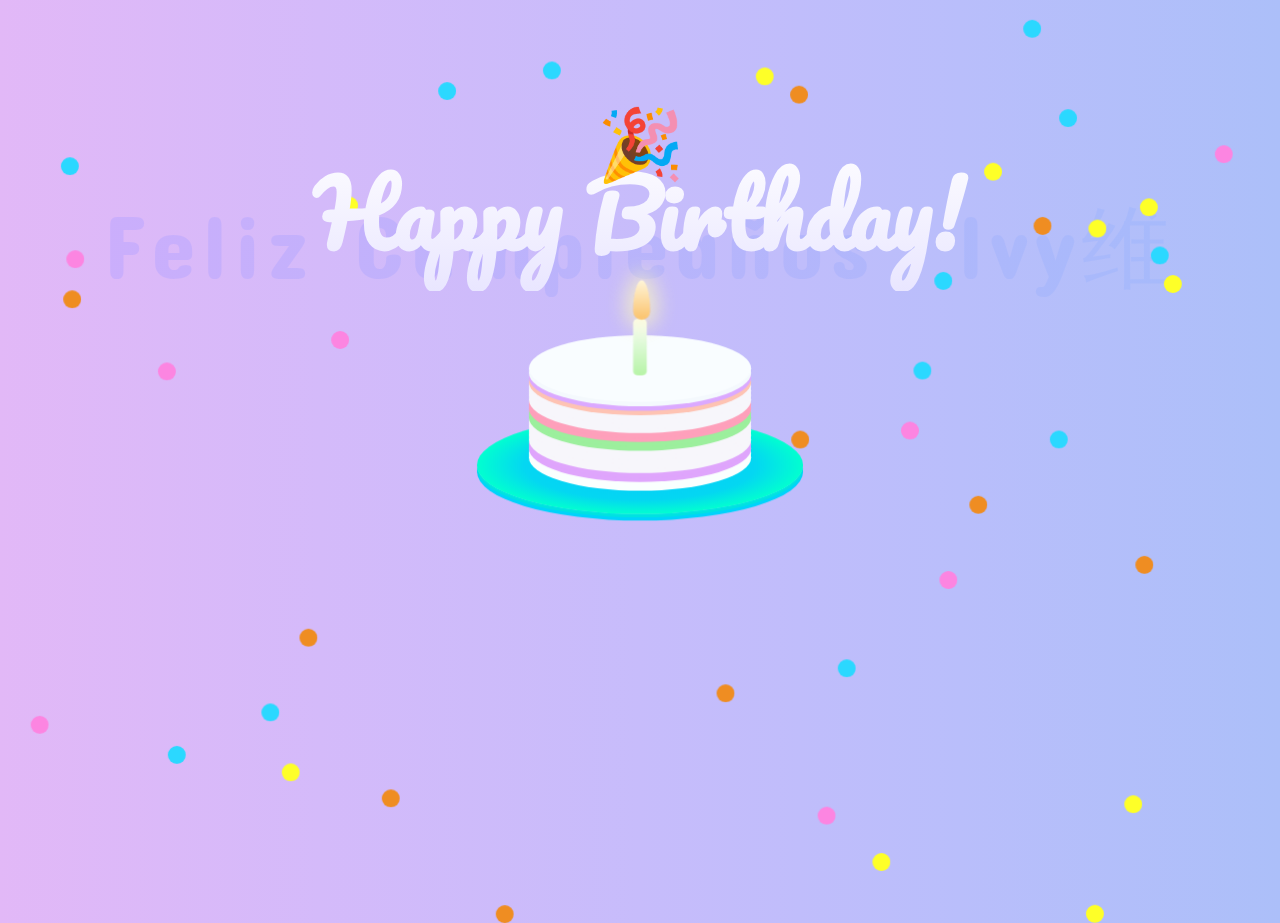
<file: index.html>
<!DOCTYPE html>
<html lang="en" >
    <head>
        <meta charset="UTF-8">
        <title>Happy Birthday!</title>
        <link rel="stylesheet" href="css/style.css">
    </head>
    <body>
        <bokeh></bokeh>
        <bokeh></bokeh>
        <bokeh></bokeh>
        <bokeh></bokeh>
        <bokeh></bokeh>
        <bokeh></bokeh>
        <bokeh></bokeh>
        <bokeh></bokeh>
        <bokeh></bokeh>
        <bokeh></bokeh>
        <bokeh></bokeh>
        <bokeh></bokeh>
        <bokeh></bokeh>
        <bokeh></bokeh>
        <bokeh></bokeh>
        <bokeh></bokeh>
        <bokeh></bokeh>
        <bokeh></bokeh>
        <bokeh></bokeh>
        <bokeh></bokeh>
        <bokeh></bokeh>
        <bokeh></bokeh>
        <bokeh></bokeh>
        <bokeh></bokeh>
        <bokeh></bokeh>
        <bokeh></bokeh>
        <bokeh></bokeh>
        <bokeh></bokeh>
        <bokeh></bokeh>
        <bokeh></bokeh>
        <bokeh></bokeh>
        <bokeh></bokeh>
        <bokeh></bokeh>
        <bokeh></bokeh>
        <bokeh></bokeh>
        <bokeh></bokeh>
        <bokeh></bokeh>
        <bokeh></bokeh>
        <bokeh></bokeh>
        <bokeh></bokeh>
        <bokeh></bokeh>
        <bokeh></bokeh>
        <bokeh></bokeh>
        <bokeh></bokeh>
        <bokeh></bokeh>
        <div class="mobile">最大化查看</div>
        <div class="pyro">
            <div class="before"></div>
            <div class="after"></div>
        </div>
        <h1>Feliz Cumpleaños &nbsp;lvy维</h1>
        <h2>Happy Birthday! </h2>
        <span>🎉</span>
        <div class="candle">
            <div id="flame" class="lit"></div>
        </div>

        <div class="cake"></div>
        <div class="plate"></div>
    </body>

</html>
</file>
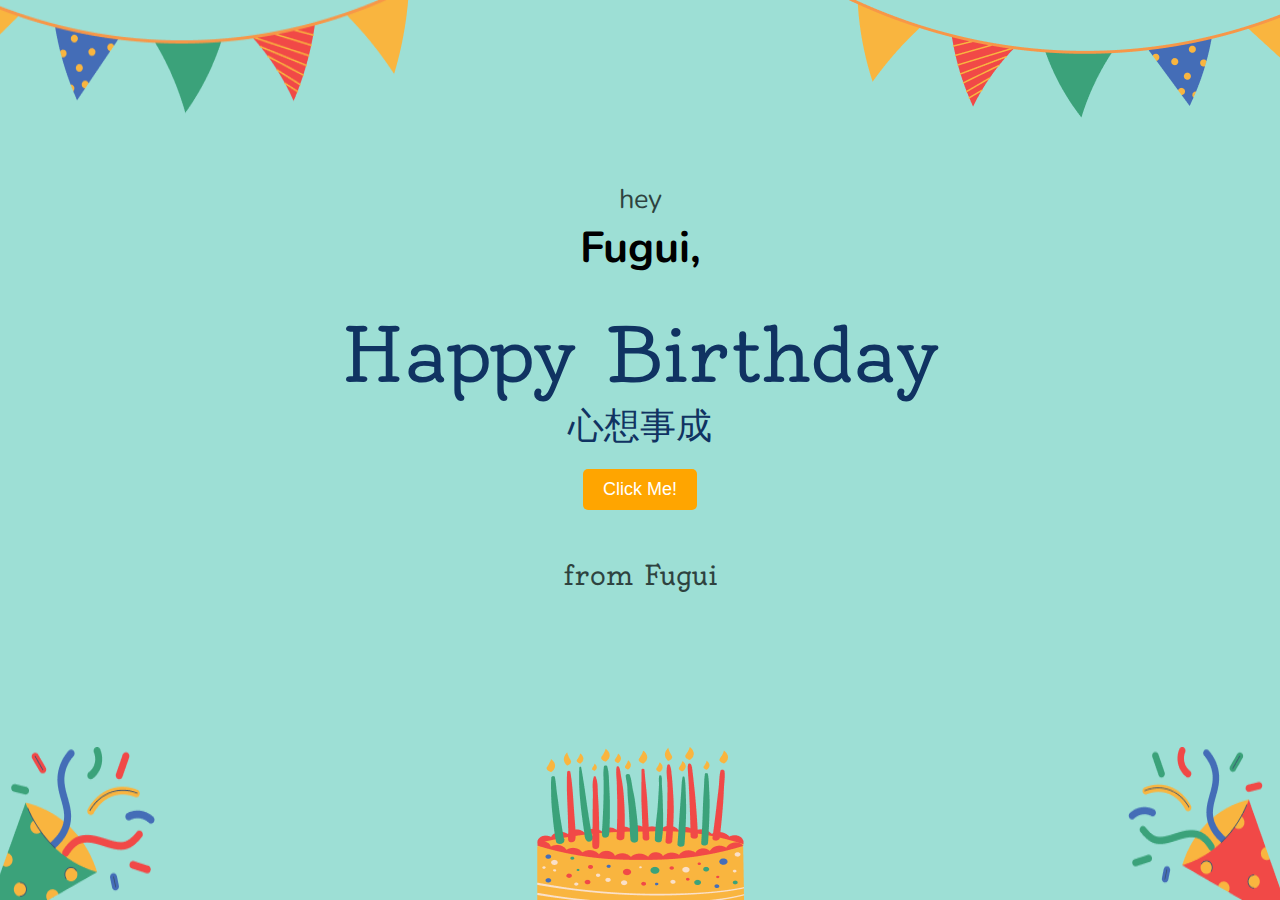
<file: home.html>
<!DOCTYPE html>
<html>

<head>
    <link rel="icon" href="assets/logo/Add Song_1.png" type="image/x-icon">
    <!--<link href="https://cdn.jsdelivr.net/npm/bootstrap@5.3.1/dist/css/bootstrap.min.css" rel="stylesheet"
      integrity="sha384-4bw+/aepP/YC94hEpVNVgiZdgIC5+VKNBQNGCHeKRQN+PtmoHDEXuppvnDJzQIu9" crossorigin="anonymous">-->
    <link rel="stylesheet" href="./assets/css/animate.css">
    <link rel="stylesheet" href="./assets/css/style.css">
    <title>Happy 26's</title>
    <style>

    </style>
</head>

<body>
<!-- Bagian Atas -->
<div class="tirai">
    <img class="inKiri" src="assets/gambar/tiraiKiri.png" alt="">
    <img class="inKanan" src="assets/gambar/tiraiKanan.png" alt="">
</div>
<!-- Bagian Tengah -->
<div class="container">
    <div class="text">
        <div class="greet">
            <p class="hey">hey</p>
            <p class="name">Fugui,</p>
        </div>
        <div class="wish">
            <p class="birthday">Happy Birthday</p>
            <p class="desc">心想事成</p>
            <p class="desc" style="display: none;">May all your wishes come true</p>
            <!-- Bagian Modal -->
            <p>
                <br/>
                <button type="button" class="rounded-button" id="openModal" data-bs-toggle="modal" data-bs-target="#myModal">Click Me! </button>
            </p>
        </div>
        <div class="bf">
            <p class="from">from Fugui</p>
        </div>
    </div>
</div>
<!-- Bagian Bawah -->
<div class="bottom">
    <img class="inKiri hold" src="assets/gambar/terompetKiri.png" alt="">
    <img id="inBawah" src="assets/gambar/kue.png" alt="">
    <img class="inKanan hold" src="assets/gambar/terompetKanan.png" alt="">
</div>

<!-- Modal -->
<!--<div class="modal fade" tabindex="-1" aria-labelledby="fade" aria-hidden="true" id="myModal">
  <div class="modal-dialog modal-dialog-centered modal-dialog-scrollable">
    <div class="modal-content">-->
<!-- 全屏灰色背景 -->
<div class="modal-bg" id="modalBg"></div>
<!-- 弹出框内容 -->
<div class="modal-content" id="myModals">
    <div class="modal-header">
        <h3 class="modal-title">Dear Fugui</h3>
        <br/>
        <hr/>
        <br/>
        <p>&nbsp;&nbsp;🎉生日快乐呀！🎉 坚强、开朗、热爱、心想事成，你常说“你已经做的很好了”，这句话我先存在这里，在需要勇气的时候请替我悄悄说给你自己听 ~ 你在我的生活中就像是每天的快乐和动力，你照亮了我的世界。
            </p>
        <p style="display: none;">Happy birthday to my love! 🎉 You are like a daily joy and
            motivation in my life. Your kindness, beauty and the way you always support me lights up
            my world in a way I can’t even put into words.
            I hope this year brings you great success, health, and happiness because you are amazing
            the way you always are. Speaking of today, I also want to say that I know I am not
            always the best and I am sorry that I have made you sad so many times. I wish I could
            always keep that smile on your face, and I regret those moments when I fell short.</p>
    </div>
    <br/>
    <hr/>
    <br/>
    <div style="text-align: right;">
        <button id="closeModal" class="rounded-button">Thanks Fugui</button>
        <button id="closeModal2" class="rounded-button-white">Close</button>
    </div>
</div>
<script>
        // 获取按钮和模态框元素
        var openModalBtn = document.getElementById("openModal");
        var closeModalBtn = document.getElementById("closeModal");
        var closeModalBtn2 = document.getElementById("closeModal2");
        var modalBg = document.getElementById("modalBg");
        var modal = document.getElementById("myModals");

        // 当点击按钮时显示模态框和背景
        openModalBtn.addEventListener("click", function () {
            modal.style.display = "block";
            modalBg.style.display = "block";
        });

        // 当点击关闭按钮或背景时关闭模态框
        closeModalBtn.addEventListener("click", function () {
            modal.style.display = "none";
            modalBg.style.display = "none";
        });
        closeModalBtn2.addEventListener("click", function () {
            modal.style.display = "none";
            modalBg.style.display = "none";
        });

        modalBg.addEventListener("click", function () {
            modal.style.display = "none";
            modalBg.style.display = "none";
        });


</script>

<!-- 弹出框内容 -->
<div class="modal-content" id="myModal">
    <div class="modal-header">
        <h5 class="modal-title">Dear</h5>
        <button type="button" class="btn-close" data-bs-dismiss="modal" aria-label="Close"></button>
    </div>
    <div class="modal-body">

    </div>
    <div class="modal-footer">
        <button type="button" class="btn btn-warning" data-bs-dismiss="modal">Thanks Fugui</button>
        <button type="button" class="btn btn-default" data-bs-dismiss="modal">Close</button>
    </div>
</div>
<script src="assets/js/play.js"></script>
</body>

</html>
</file>
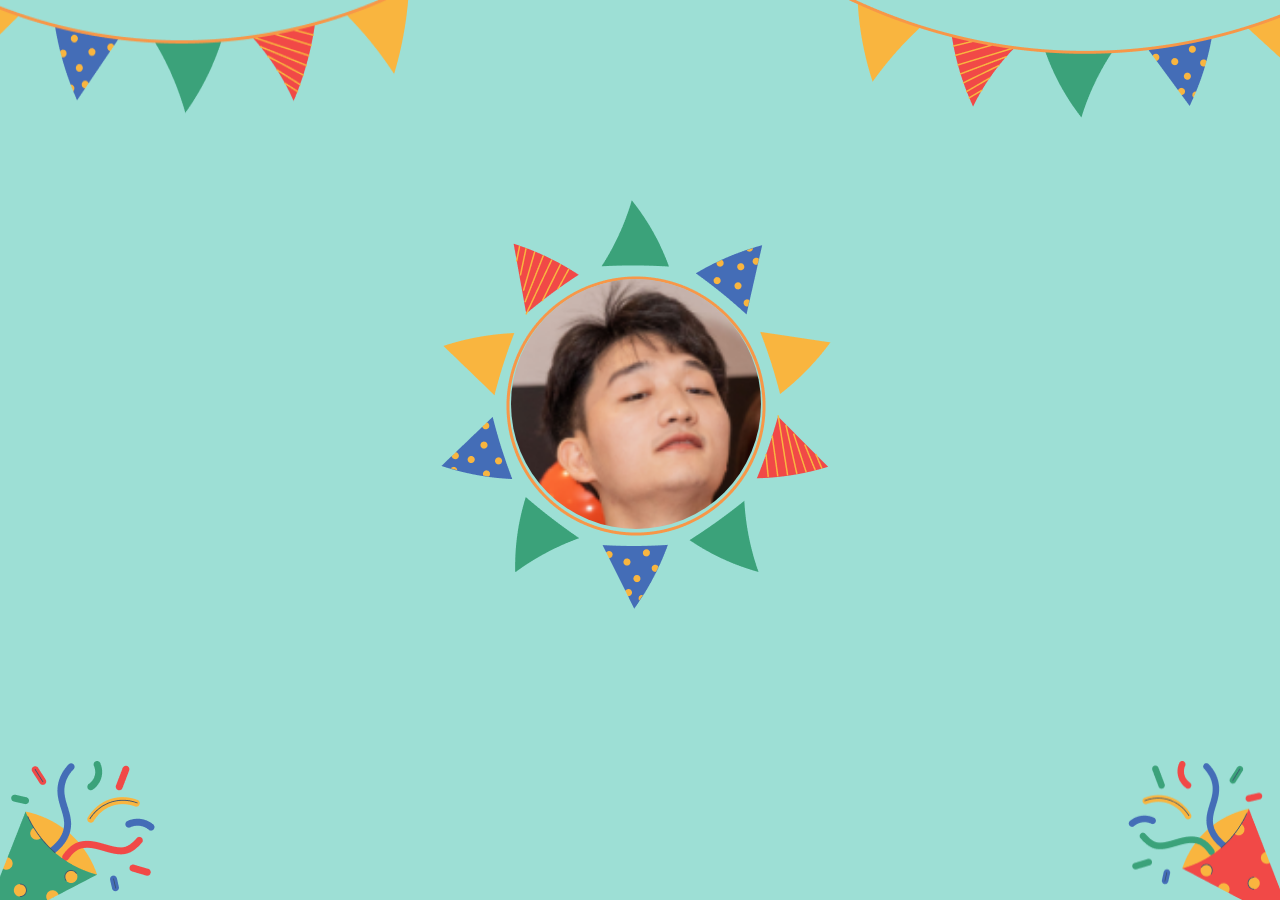
<file: index-self.html>
<!DOCTYPE html>
<html lang="en">

<head>
    <meta charset="UTF-8">
    <meta name="viewport" content="width=device-width, initial-scale=1.0">
    <link rel="stylesheet" href="./assets/css/style.css">
    <link rel="stylesheet" href="./assets/css/animate.css">
    <link rel="icon" href="" type="image/x-icon">
    <title>Happy 26's</title>
</head>

<body>

    <div class="tirai">
        <img class="inKiri" src="assets/gambar/tiraiKiri.png" alt="">
        <img class="inKanan" src="assets/gambar/tiraiKanan.png" alt="">
    </div>
    <div class="container-first">
        <div class="content">
            <img id="frame" src="assets/gambar/frame2.png" alt="">
            <img id="artis" src="assets/img/img1.png" alt="">
        </div>
    </div>
    <div class="bottom">
        <img class="inKiri hold" src="assets/gambar/terompetKiri.png" alt="">
        <img class="inKanan hold" src="assets/gambar/terompetKanan.png" alt="">
    </div>
    <script src="assets/js/script.js"></script>
</body>

</html>
</file>
<file: css/style.css>
@import url("https://fonts.googleapis.com/css?family=Concert+One|Pacifico");
.mobile {
  position: fixed;
  text-align: center;
  width: 100%;
  top: 50px;
  font-size: 90px;
  display: block;
}

h1, h2, span {
  display: none;
}

@media screen and (min-width: 670px) {
  .mobile {
    display: none;
  }

  h1, h2, span {
    display: block;
  }

  body {
    background: linear-gradient(to right, #e2b8f7, #d4bafa, #c7bcfb, #b9befb, #acbff9);
    cursor: crosshair;
    perspective: 1000px;
    transform-style: preserve-3d;
    font-family: "Pacifico",cursive;
  }

  h1 {
    position: fixed;
    text-align: center;
    width: 100%;
    top: 120px;
    font-size: 90px;
    background: -webkit-linear-gradient(0deg, #ceadfc 0%, #a3bbfb 100%);
    -webkit-background-clip: text;
    -webkit-text-fill-color: transparent;
    font-family: 'Concert One', cursive;
    font-weight: 400;
    z-index: -1;
    letter-spacing: 6px;
  }

  span {
    position: fixed;
    text-align: center;
    width: 100%;
    top: 70px;
    font-size: 70px;
  }

  h2 {
    position: fixed;
    text-align: center;
    width: 100%;
    top: 50px;
    font-size: 90px;
    background: -webkit-linear-gradient(90deg, #e9e6ff 0%, white 100%);
    -webkit-background-clip: text;
    -webkit-text-fill-color: transparent;
  }

  bokeh {
    position: fixed;
    width: 2vmin;
    height: 2vmin;
    border-radius: 50%;
    animation-name: explosion;
    animation-iteration-count: infinite;
    animation-direction: reverse;
    animation-timing-function: cubic-bezier(0.84, 0.02, 1, 1);
  }
  bokeh:nth-child(1) {
    background-color: #2bd8ff;
    transform: translate(70.7404476506vw, 39.2982912115vh);
    animation-duration: 2.451477853s;
    animation-delay: -3.9090695973s;
  }
  bokeh:nth-child(2) {
    background-color: #feff28;
    transform: translate(21.390916309vw, 83.9320950239vh);
    animation-duration: 2.6082661613s;
    animation-delay: -2.4177632704s;
  }
  bokeh:nth-child(3) {
    background-color: #feff28;
    transform: translate(99.4707896083vw, 50.8779038063vh);
    animation-duration: 2.3934609219s;
    animation-delay: -4.9374235187s;
  }
  bokeh:nth-child(4) {
    background-color: #ef8d22;
    transform: translate(88.0762428158vw, 60.8758646268vh);
    animation-duration: 4.3745762554s;
    animation-delay: -4.2335574629s;
  }
  bokeh:nth-child(5) {
    background-color: #feff28;
    transform: translate(87.209776097vw, 87.4722435411vh);
    animation-duration: 2.6247180243s;
    animation-delay: -0.3571633852s;
  }
  bokeh:nth-child(6) {
    background-color: #feff28;
    transform: translate(67.5348277973vw, 93.8934516001vh);
    animation-duration: 3.0630744908s;
    animation-delay: -4.4890304964s;
  }
  bokeh:nth-child(7) {
    background-color: #feff28;
    transform: translate(51.2278043561vw, 39.0030857051vh);
    animation-duration: 3.1065374294s;
    animation-delay: -4.5619134997s;
  }
  bokeh:nth-child(8) {
    background-color: #fc85e1;
    transform: translate(63.2547804674vw, 88.7449965817vh);
    animation-duration: 2.8384921355s;
    animation-delay: -0.0965491775s;
  }
  bokeh:nth-child(9) {
    background-color: #fc85e1;
    transform: translate(1.7747115187vw, 78.6520215079vh);
    animation-duration: 4.3100039072s;
    animation-delay: -0.553894004s;
  }
  bokeh:nth-child(10) {
    background-color: #ef8d22;
    transform: translate(61.1915375825vw, 46.9592056036vh);
    animation-duration: 2.6244512022s;
    animation-delay: -4.5897035553s;
  }
  bokeh:nth-child(11) {
    background-color: #ef8d22;
    transform: translate(4.3118502657vw, 31.3689335931vh);
    animation-duration: 2.9020870937s;
    animation-delay: -0.0475365525s;
  }
  bokeh:nth-child(12) {
    background-color: #fc85e1;
    transform: translate(11.7124176675vw, 39.3853134156vh);
    animation-duration: 2.7165067308s;
    animation-delay: -0.3402677425s;
  }
  bokeh:nth-child(13) {
    background-color: #fc85e1;
    transform: translate(94.2835231134vw, 15.247368654vh);
    animation-duration: 3.1761028617s;
    animation-delay: -4.3999397039s;
  }
  bokeh:nth-child(14) {
    background-color: #ef8d22;
    transform: translate(22.7721270307vw, 68.9730094645vh);
    animation-duration: 3.6217481701s;
    animation-delay: -4.3121585024s;
  }
  bokeh:nth-child(15) {
    background-color: #2bd8ff;
    transform: translate(82.1182207545vw, 11.2392421851vh);
    animation-duration: 3.4960993434s;
    animation-delay: -3.7739573258s;
  }
  bokeh:nth-child(16) {
    background-color: #2bd8ff;
    transform: translate(19.7968006723vw, 77.2717558727vh);
    animation-duration: 3.1354637591s;
    animation-delay: -2.8370634184s;
  }
  bokeh:nth-child(17) {
    background-color: #feff28;
    transform: translate(84.4109063964vw, 23.5168492096vh);
    animation-duration: 4.3723964886s;
    animation-delay: -1.7390935649s;
  }
  bokeh:nth-child(18) {
    background-color: #fc85e1;
    transform: translate(72.7671083205vw, 62.5592027903vh);
    animation-duration: 4.4313534479s;
    animation-delay: -3.0082038529s;
  }
  bokeh:nth-child(19) {
    background-color: #2bd8ff;
    transform: translate(79.3141365436vw, 1.3143345978vh);
    animation-duration: 2.392781523s;
    animation-delay: -0.261672225s;
  }
  bokeh:nth-child(20) {
    background-color: #ef8d22;
    transform: translate(29.2041570725vw, 86.8219678576vh);
    animation-duration: 3.7180833613s;
    animation-delay: -1.7317238209s;
  }
  bokeh:nth-child(21) {
    background-color: #2bd8ff;
    transform: translate(72.3682688076vw, 29.3261143931vh);
    animation-duration: 3.5629502006s;
    animation-delay: -4.5261179684s;
  }
  bokeh:nth-child(22) {
    background-color: #2bd8ff;
    transform: translate(41.7909696011vw, 5.9456249418vh);
    animation-duration: 2.7586444687s;
    animation-delay: -1.2172526656s;
  }
  bokeh:nth-child(23) {
    background-color: #feff28;
    transform: translate(76.2571451639vw, 17.195474965vh);
    animation-duration: 4.4228449437s;
    animation-delay: -0.4973092974s;
  }
  bokeh:nth-child(24) {
    background-color: #2bd8ff;
    transform: translate(64.8267410528vw, 72.3685961754vh);
    animation-duration: 4.0308729373s;
    animation-delay: -3.4748753047s;
  }
  bokeh:nth-child(25) {
    background-color: #feff28;
    transform: translate(51.9640189709vw, 48.6043629666vh);
    animation-duration: 3.1974276784s;
    animation-delay: -1.6166953152s;
  }
  bokeh:nth-child(26) {
    background-color: #ef8d22;
    transform: translate(41.1498699458vw, 47.5398372353vh);
    animation-duration: 4.8552340393s;
    animation-delay: -0.9697552189s;
  }
  bokeh:nth-child(27) {
    background-color: #2bd8ff;
    transform: translate(81.3954514701vw, 46.9511786798vh);
    animation-duration: 2.767644001s;
    animation-delay: -2.7950220038s;
  }
  bokeh:nth-child(28) {
    background-color: #ef8d22;
    transform: translate(75.1070545511vw, 54.2036989448vh);
    animation-duration: 4.7036199387s;
    animation-delay: -1.0505926433s;
  }
  bokeh:nth-child(29) {
    background-color: #fc85e1;
    transform: translate(25.2485702636vw, 35.8851684261vh);
    animation-duration: 3.7316305594s;
    animation-delay: -1.828910888s;
  }
  bokeh:nth-child(30) {
    background-color: #2bd8ff;
    transform: translate(33.607420868vw, 8.2345981698vh);
    animation-duration: 2.7029717368s;
    animation-delay: -2.5500282063s;
  }
  bokeh:nth-child(31) {
    background-color: #fc85e1;
    transform: translate(4.5567738711vw, 26.915212362vh);
    animation-duration: 3.4355180075s;
    animation-delay: -0.5790819766s;
  }
  bokeh:nth-child(32) {
    background-color: #feff28;
    transform: translate(25.9501588313vw, 20.9473646869vh);
    animation-duration: 4.3830077577s;
    animation-delay: -4.6564701835s;
  }
  bokeh:nth-child(33) {
    background-color: #feff28;
    transform: translate(90.303759829vw, 29.6733774558vh);
    animation-duration: 2.6689654722s;
    animation-delay: -0.9045308203s;
  }
  bokeh:nth-child(34) {
    background-color: #2bd8ff;
    transform: translate(89.2836951603vw, 26.5025411567vh);
    animation-duration: 2.6426834256s;
    animation-delay: -4.8319924428s;
  }
  bokeh:nth-child(35) {
    background-color: #ef8d22;
    transform: translate(49.6593402454vw, 41.2989731288vh);
    animation-duration: 2.53627768s;
    animation-delay: -1.6992049899s;
  }
  bokeh:nth-child(36) {
    background-color: #ef8d22;
    transform: translate(55.3578105489vw, 75.1503457961vh);
    animation-duration: 2.9803742064s;
    animation-delay: -3.860230436s;
  }
  bokeh:nth-child(37) {
    background-color: #feff28;
    transform: translate(84.2137545181vw, 99.6489820089vh);
    animation-duration: 2.8525129053s;
    animation-delay: -1.909336042s;
  }
  bokeh:nth-child(38) {
    background-color: #feff28;
    transform: translate(58.4226829219vw, 6.6082231423vh);
    animation-duration: 4.1724251653s;
    animation-delay: -2.5373921442s;
  }
  bokeh:nth-child(39) {
    background-color: #2bd8ff;
    transform: translate(4.1325762908vw, 16.5826905712vh);
    animation-duration: 3.3196820224s;
    animation-delay: -0.1998524335s;
  }
  bokeh:nth-child(40) {
    background-color: #ef8d22;
    transform: translate(38.1082612566vw, 99.6828149038vh);
    animation-duration: 2.4716860672s;
    animation-delay: -3.804687821s;
  }
  bokeh:nth-child(41) {
    background-color: #ef8d22;
    transform: translate(80.1246196199vw, 23.2154454066vh);
    animation-duration: 3.9966714491s;
    animation-delay: -3.2041854036s;
  }
  bokeh:nth-child(42) {
    background-color: #2bd8ff;
    transform: translate(12.4867607956vw, 81.990153671vh);
    animation-duration: 4.3771268993s;
    animation-delay: -2.9204017862s;
  }
  bokeh:nth-child(43) {
    background-color: #feff28;
    transform: translate(88.4304689846vw, 21.1509289349vh);
    animation-duration: 2.4345176476s;
    animation-delay: -1.7879472609s;
  }
  bokeh:nth-child(44) {
    background-color: #fc85e1;
    transform: translate(69.7647889352vw, 45.9607535566vh);
    animation-duration: 4.3935398987s;
    animation-delay: -3.4611102331s;
  }
  bokeh:nth-child(45) {
    background-color: #ef8d22;
    transform: translate(61.1024281766vw, 8.6360893002vh);
    animation-duration: 3.7418427756s;
    animation-delay: -0.8676250685s;
  }
  bokeh:nth-child(46) {
    background-color: #2bd8ff;
    transform: translate(3.2214371062vw, 25.2935105902vh);
    animation-duration: 3.074683766s;
    animation-delay: -0.4965853318s;
  }
  bokeh:nth-child(47) {
    background-color: #feff28;
    transform: translate(74.1716691607vw, 3.1894365936vh);
    animation-duration: 4.4907628187s;
    animation-delay: -2.968930085s;
  }
  bokeh:nth-child(48) {
    background-color: #fc85e1;
    transform: translate(71.7485884871vw, 81.5140808668vh);
    animation-duration: 4.6478212704s;
    animation-delay: -2.4913789916s;
  }
  bokeh:nth-child(49) {
    background-color: #ef8d22;
    transform: translate(68.5706834892vw, 26.9999891094vh);
    animation-duration: 4.4816990552s;
    animation-delay: -4.3381289066s;
  }
  bokeh:nth-child(50) {
    background-color: #ef8d22;
    transform: translate(41.4062073866vw, 53.7404657598vh);
    animation-duration: 3.4662897168s;
    animation-delay: -3.0623966223s;
  }
  bokeh:nth-child(51) {
    background-color: #ef8d22;
    transform: translate(87.7275522899vw, 57.8586420239vh);
    animation-duration: 4.5492821401s;
    animation-delay: -3.9375445372s;
  }
  bokeh:nth-child(52) {
    background-color: #fc85e1;
    transform: translate(98.2142162683vw, 57.3579443658vh);
    animation-duration: 2.8023852526s;
    animation-delay: -2.8018360542s;
  }
  bokeh:nth-child(53) {
    background-color: #ef8d22;
    transform: translate(58.9158153095vw, 2.5851120782vh);
    animation-duration: 4.8828427898s;
    animation-delay: -4.0170178676s;
  }
  bokeh:nth-child(54) {
    background-color: #feff28;
    transform: translate(21.8232629797vw, 30.541333487vh);
    animation-duration: 4.1215064165s;
    animation-delay: -1.7175877986s;
  }
  bokeh:nth-child(55) {
    background-color: #fc85e1;
    transform: translate(13.5806715283vw, 97.9236982484vh);
    animation-duration: 3.5107176799s;
    animation-delay: -2.201395581s;
  }
  bokeh:nth-child(56) {
    background-color: #feff28;
    transform: translate(14.4730253941vw, 70.3026987242vh);
    animation-duration: 2.8655370997s;
    animation-delay: -4.5406682184s;
  }
  bokeh:nth-child(57) {
    background-color: #feff28;
    transform: translate(8.9309655313vw, 17.5932162599vh);
    animation-duration: 3.8738411593s;
    animation-delay: -0.7726217596s;
  }
  bokeh:nth-child(58) {
    background-color: #fc85e1;
    transform: translate(37.5050301898vw, 74.5977925362vh);
    animation-duration: 2.8543587537s;
    animation-delay: -0.6382727009s;
  }
  bokeh:nth-child(59) {
    background-color: #fc85e1;
    transform: translate(44.1369706808vw, 19.0224357251vh);
    animation-duration: 3.4677241213s;
    animation-delay: -0.3790625881s;
  }
  bokeh:nth-child(60) {
    background-color: #ef8d22;
    transform: translate(89.9172143086vw, 60.5896372203vh);
    animation-duration: 2.2591286422s;
    animation-delay: -3.3436293949s;
  }
  bokeh:nth-child(61) {
    background-color: #2bd8ff;
    transform: translate(86.129997629vw, 57.7175593668vh);
    animation-duration: 3.3394070906s;
    animation-delay: -1.2058207724s;
  }
  bokeh:nth-child(62) {
    background-color: #ef8d22;
    transform: translate(62.6094040216vw, 64.6028247058vh);
    animation-duration: 2.7708027023s;
    animation-delay: -1.3248560361s;
  }
  bokeh:nth-child(63) {
    background-color: #fc85e1;
    transform: translate(1.4935870167vw, 49.1580693638vh);
    animation-duration: 4.0753471222s;
    animation-delay: -1.1042384607s;
  }
  bokeh:nth-child(64) {
    background-color: #ef8d22;
    transform: translate(49.4229799547vw, 14.4558125829vh);
    animation-duration: 4.6042743538s;
    animation-delay: -1.5068368619s;
  }
  bokeh:nth-child(65) {
    background-color: #2bd8ff;
    transform: translate(24.1752717226vw, 44.959300202vh);
    animation-duration: 2.7140677085s;
    animation-delay: -4.1288509334s;
  }
  bokeh:nth-child(66) {
    background-color: #2bd8ff;
    transform: translate(47.8734263303vw, 94.391925096vh);
    animation-duration: 4.5332114735s;
    animation-delay: -2.9163200431s;
  }
  bokeh:nth-child(67) {
    background-color: #ef8d22;
    transform: translate(78.8655189976vw, 86.980092905vh);
    animation-duration: 2.3004360444s;
    animation-delay: -2.2638107753s;
  }
  bokeh:nth-child(68) {
    background-color: #feff28;
    transform: translate(9.900688433vw, 44.1486399622vh);
    animation-duration: 4.5713456324s;
    animation-delay: -1.6496695177s;
  }
  bokeh:nth-child(69) {
    background-color: #fc85e1;
    transform: translate(69.5673498579vw, 22.4102469728vh);
    animation-duration: 4.5195536497s;
    animation-delay: -2.4477867877s;
  }
  bokeh:nth-child(70) {
    background-color: #fc85e1;
    transform: translate(11.1928628475vw, 56.5732657592vh);
    animation-duration: 4.2452477565s;
    animation-delay: -4.784497837s;
  }
  bokeh:nth-child(71) {
    background-color: #feff28;
    transform: translate(55.2490898496vw, 28.0060803314vh);
    animation-duration: 2.4738318304s;
    animation-delay: -4.2575550351s;
  }
  bokeh:nth-child(72) {
    background-color: #ef8d22;
    transform: translate(47.5206781163vw, 98.1803905721vh);
    animation-duration: 4.4299041867s;
    animation-delay: -1.6544913646s;
  }
  bokeh:nth-child(73) {
    background-color: #fc85e1;
    transform: translate(3.3800457033vw, 87.8857972808vh);
    animation-duration: 2.1543860283s;
    animation-delay: -1.5361790929s;
  }
  bokeh:nth-child(74) {
    background-color: #feff28;
    transform: translate(50.2022983803vw, 53.6621206454vh);
    animation-duration: 3.5498075114s;
    animation-delay: -1.622928478s;
  }
  bokeh:nth-child(75) {
    background-color: #2bd8ff;
    transform: translate(61.4792038272vw, 49.9574099775vh);
    animation-duration: 4.3023511502s;
    animation-delay: -2.5662268689s;
  }
  bokeh:nth-child(76) {
    background-color: #2bd8ff;
    transform: translate(96.8566584025vw, 62.4294941633vh);
    animation-duration: 3.0488542535s;
    animation-delay: -3.2247802825s;
  }
  bokeh:nth-child(77) {
    background-color: #ef8d22;
    transform: translate(39.2082016768vw, 31.510327441vh);
    animation-duration: 3.3263311044s;
    animation-delay: -4.8680742107s;
  }
  bokeh:nth-child(78) {
    background-color: #ef8d22;
    transform: translate(96.5195887397vw, 10.3731475626vh);
    animation-duration: 4.2409467825s;
    animation-delay: -0.7158376764s;
  }
  bokeh:nth-child(79) {
    background-color: #fc85e1;
    transform: translate(60.3099737688vw, 98.3753373411vh);
    animation-duration: 2.5537973442s;
    animation-delay: -0.63998392s;
  }
  bokeh:nth-child(80) {
    background-color: #ef8d22;
    transform: translate(11.5967388759vw, 14.9299043275vh);
    animation-duration: 2.8098590221s;
    animation-delay: -2.4370859968s;
  }
  bokeh:nth-child(81) {
    background-color: #ef8d22;
    transform: translate(74.1223777298vw, 70.1971631522vh);
    animation-duration: 4.2838589963s;
    animation-delay: -3.7401444523s;
  }
  bokeh:nth-child(82) {
    background-color: #feff28;
    transform: translate(84.1015262739vw, 81.3441360981vh);
    animation-duration: 3.2939592107s;
    animation-delay: -1.9150983315s;
  }
  bokeh:nth-child(83) {
    background-color: #fc85e1;
    transform: translate(0.7106752653vw, 36.7850329091vh);
    animation-duration: 4.8849572533s;
    animation-delay: -1.6034485131s;
  }
  bokeh:nth-child(84) {
    background-color: #ef8d22;
    transform: translate(87.8717119902vw, 89.8137587323vh);
    animation-duration: 4.4917909367s;
    animation-delay: -0.6839290268s;
  }
  bokeh:nth-child(85) {
    background-color: #fc85e1;
    transform: translate(57.2928640388vw, 75.8426881671vh);
    animation-duration: 3.1987712966s;
    animation-delay: -0.7031902792s;
  }
  bokeh:nth-child(86) {
    background-color: #fc85e1;
    transform: translate(95.0682843643vw, 18.2581374607vh);
    animation-duration: 2.8925956423s;
    animation-delay: -1.0572694348s;
  }
  bokeh:nth-child(87) {
    background-color: #fc85e1;
    transform: translate(59.0707981851vw, 48.7661464606vh);
    animation-duration: 2.6026617399s;
    animation-delay: -4.8628976688s;
  }
  bokeh:nth-child(88) {
    background-color: #fc85e1;
    transform: translate(41.8052009135vw, 3.1629584265vh);
    animation-duration: 3.9945698031s;
    animation-delay: -3.2234605093s;
  }
  bokeh:nth-child(89) {
    background-color: #2bd8ff;
    transform: translate(47.1542426485vw, 6.2335870209vh);
    animation-duration: 3.2101759535s;
    animation-delay: -4.3446493263s;
  }
  bokeh:nth-child(90) {
    background-color: #feff28;
    transform: translate(55.1752701425vw, 47.3028980994vh);
    animation-duration: 3.7706786674s;
    animation-delay: -3.1945484167s;
  }
  bokeh:nth-child(91) {
    background-color: #2bd8ff;
    transform: translate(64.3680183118vw, 70.2328105992vh);
    animation-duration: 4.9905256372s;
    animation-delay: -3.3445529913s;
  }
  bokeh:nth-child(92) {
    background-color: #fc85e1;
    transform: translate(57.1140237902vw, 90.0487890223vh);
    animation-duration: 3.8901112768s;
    animation-delay: -1.6312829089s;
  }
  bokeh:nth-child(93) {
    background-color: #feff28;
    transform: translate(79.8479180254vw, 50.5459436949vh);
    animation-duration: 2.0763765466s;
    animation-delay: -2.2578885579s;
  }
  bokeh:nth-child(94) {
    background-color: #feff28;
    transform: translate(19.6698287233vw, 25.3724994599vh);
    animation-duration: 2.3036069206s;
    animation-delay: -4.4809995763s;
  }
  bokeh:nth-child(95) {
    background-color: #fc85e1;
    transform: translate(53.2976851652vw, 47.9411811828vh);
    animation-duration: 4.0118610481s;
    animation-delay: -4.5248562455s;
  }
  bokeh:nth-child(96) {
    background-color: #feff28;
    transform: translate(39.9679535656vw, 74.256254716vh);
    animation-duration: 3.4959949039s;
    animation-delay: -3.4307375377s;
  }
  bokeh:nth-child(97) {
    background-color: #feff28;
    transform: translate(22.0090368657vw, 87.5674469503vh);
    animation-duration: 2.1309873931s;
    animation-delay: -2.9910336889s;
  }
  bokeh:nth-child(98) {
    background-color: #ef8d22;
    transform: translate(19.475671768vw, 52.8257337375vh);
    animation-duration: 2.0885845263s;
    animation-delay: -3.3263154797s;
  }
  bokeh:nth-child(99) {
    background-color: #ef8d22;
    transform: translate(64.559290293vw, 91.8668029819vh);
    animation-duration: 4.6404932212s;
    animation-delay: -4.9311549742s;
  }
  bokeh:nth-child(100) {
    background-color: #fc85e1;
    transform: translate(23.7654664572vw, 23.0565546063vh);
    animation-duration: 2.4373894218s;
    animation-delay: -3.7747104339s;
  }

  @keyframes explosion {
    0% {
      opacity: 0;
    }
    70% {
      opacity: 1;
    }
    100% {
      transform: translate(50vw, 100vh);
    }
  }
  .cake {
    position: relative;
    top: 250px;
    margin: auto;
    width: 200px;
    height: 60px;
    background: #f9fdff;
    border-radius: 100%;
    transform: translateZ(100px);
    box-shadow: 0px 4px 0px #f4f9fd,  0px 8px 0px #dba9ff,  0px 12px 0px #fec3b3,  0px 16px 0px #f7f6fb,  0px 20px 0px #f7f6fb,  0px 24px 0px #f7f6fb, 0px 28px 0px #f7f6fb, 0px 32px 0px #fea0bb, 0px 36px 0px #fea0bb, 0px 40px 0px #9cef9d, 0px 44px 0px #9cef9d,  0px 48px 0px #f7f6fb,  0px 52px 0px #f7f6fb,  0px 56px 0px #f7f6fb,  0px 60px 0px #f7f6fb,  0px 64px 0px #f7f6fb,  0px 68px 0px #dfa5fc,  0px 72px 0px #dfa5fc,  0px 76px 0px #fafffe,  0px 80px 0px #fafffe;
  }

  .plate {
    position: absolute;
    height: 90px;
    width: 300px;
    bottom: -95px;
    left: 50%;
    top: 380px;
    margin-left: -150px;
    border-radius: 100%;
    background: radial-gradient(ellipse closest-side at center, #08c7fe 0%, #04d7f2 71%, #02ffd0 100%);
    box-shadow: 0px 3px 0px #00e2e1, 0px 6px 0px #00d3fb;
    transform: translateZ(80px);
  }

  .candle {
    position: relative;
    height: 50px;
    width: 12px;
    top: 280px;
    margin: auto;
    background: linear-gradient(0deg, #b7f4a7 0%, white 100%);
    border-radius: 4px;
    transform: translateZ(120px);
  }

  #flame {
    position: absolute;
    z-index: 10;
  }

  .lit {
    background: linear-gradient(to bottom, #FFF6D9, #FBC36C);
    width: 15px;
    height: 35px;
    /*  Info on border radius. http://www.css3.info/preview/rounded-border/ */
    border-top-left-radius: 10px 35px;
    border-top-right-radius: 10px 35px;
    border-bottom-right-radius: 10px 10px;
    border-bottom-left-radius: 10px 10px;
    top: -34px;
    margin: auto;
    /*   http://www.css3.info/preview/box-shadow/ */
    box-shadow: 0 0 17px 7px rgba(251, 246, 190, 0.71);
    transform-origin: bottom;
    animation: flicker 1s ease-in-out alternate infinite;
  }

  @keyframes flicker {
    0% {
      transform: skewX(5deg);
      box-shadow: 0 0 17px 10px rgba(251, 246, 190, 0.71);
    }
    25% {
      transform: skewX(-5deg);
      box-shadow: 0 0 17px 5px rgba(251, 246, 190, 0.71);
    }
    50% {
      transform: skewX(10deg);
      box-shadow: 0 0 17px 7px rgba(251, 246, 190, 0.71);
    }
    75% {
      transform: skewX(-10deg);
      box-shadow: 0 0 17px 5px rgba(251, 246, 190, 0.71);
    }
    100% {
      transform: skewX(5deg);
      box-shadow: 0 0 17px 10px rgba(251, 246, 190, 0.71);
    }
  }
  .pyro > .before, .pyro > .after {
    position: fixed;
    width: 5px;
    height: 5px;
    border-radius: 50%;
    box-shadow: 0 0 #fff, 0 0 #fff, 0 0 #fff, 0 0 #fff, 0 0 #fff, 0 0 #fff, 0 0 #fff, 0 0 #fff, 0 0 #fff, 0 0 #fff, 0 0 #fff, 0 0 #fff, 0 0 #fff, 0 0 #fff, 0 0 #fff, 0 0 #fff, 0 0 #fff, 0 0 #fff, 0 0 #fff, 0 0 #fff, 0 0 #fff, 0 0 #fff, 0 0 #fff, 0 0 #fff, 0 0 #fff, 0 0 #fff, 0 0 #fff, 0 0 #fff, 0 0 #fff, 0 0 #fff, 0 0 #fff, 0 0 #fff, 0 0 #fff, 0 0 #fff, 0 0 #fff, 0 0 #fff, 0 0 #fff, 0 0 #fff, 0 0 #fff, 0 0 #fff, 0 0 #fff, 0 0 #fff, 0 0 #fff, 0 0 #fff, 0 0 #fff, 0 0 #fff, 0 0 #fff, 0 0 #fff, 0 0 #fff, 0 0 #fff, 0 0 #fff;
    -moz-animation: 1s bang ease-out infinite backwards, 1s gravity ease-in infinite backwards, 5s position linear infinite backwards;
    -webkit-animation: 1s bang ease-out infinite backwards, 1s gravity ease-in infinite backwards, 5s position linear infinite backwards;
    -o-animation: 1s bang ease-out infinite backwards, 1s gravity ease-in infinite backwards, 5s position linear infinite backwards;
    -ms-animation: 1s bang ease-out infinite backwards, 1s gravity ease-in infinite backwards, 5s position linear infinite backwards;
    animation: 1s bang ease-out infinite backwards, 1s gravity ease-in infinite backwards, 5s position linear infinite backwards;
  }

  .pyro > .after {
    -moz-animation-delay: 1.25s, 1.25s, 1.25s;
    -webkit-animation-delay: 1.25s, 1.25s, 1.25s;
    -o-animation-delay: 1.25s, 1.25s, 1.25s;
    -ms-animation-delay: 1.25s, 1.25s, 1.25s;
    animation-delay: 1.25s, 1.25s, 1.25s;
    -moz-animation-duration: 1.25s, 1.25s, 6.25s;
    -webkit-animation-duration: 1.25s, 1.25s, 6.25s;
    -o-animation-duration: 1.25s, 1.25s, 6.25s;
    -ms-animation-duration: 1.25s, 1.25s, 6.25s;
    animation-duration: 1.25s, 1.25s, 6.25s;
  }

  @-webkit-keyframes bang {
    to {
      box-shadow: -110px -104.6666666667px #00ff51, -3px 36.3333333333px #5eff00, 249px -295.6666666667px #00ff84, -165px -32.6666666667px #ff00e6, 49px -14.6666666667px #ff6600, -2px -370.6666666667px #00ddff, 60px -245.6666666667px #ddff00, 135px -205.6666666667px #00a6ff, 139px -204.6666666667px #ff00fb, -36px -155.6666666667px #00ff48, -75px 8.3333333333px #00ff84, -202px -139.6666666667px #00ff0d, 123px -84.6666666667px #00ffaa, 37px -396.6666666667px #6aff00, -157px -134.6666666667px #ff5900, 7px 6.3333333333px #ffbb00, 222px -15.6666666667px #66ff00, -114px -40.6666666667px #ffb700, -127px -49.6666666667px #ffb300, 130px -63.6666666667px #0080ff, 139px -11.6666666667px #0077ff, -167px -301.6666666667px #ff00e6, 55px -222.6666666667px #62ff00, 12px -10.6666666667px #95ff00, -240px -114.6666666667px #ff9900, -78px -210.6666666667px blue, 175px -142.6666666667px #3700ff, 83px -316.6666666667px #ff00c4, 69px -390.6666666667px #ff0040, -168px -361.6666666667px #00aaff, -44px -87.6666666667px #0040ff, 235px -415.6666666667px #ffae00, 45px 55.3333333333px #00ff0d, -61px -2.6666666667px #e600ff, -225px -59.6666666667px #59ff00, -30px 48.3333333333px #00f7ff, 211px -170.6666666667px #f700ff, -165px -209.6666666667px #37ff00, -131px -306.6666666667px #00ff66, -137px 54.3333333333px red, 42px -397.6666666667px #00e1ff, 230px -250.6666666667px #ff4d00, -172px -335.6666666667px #000dff, 143px -342.6666666667px #04ff00, -76px -194.6666666667px #fff200, -237px -166.6666666667px #00a6ff, -172px -178.6666666667px #d0ff00, 51px -72.6666666667px #1500ff, -206px 34.3333333333px #ff0015, 51px 11.3333333333px #ff0400, -149px -215.6666666667px #ff0048;
    }
  }
  @-moz-keyframes bang {
    to {
      box-shadow: -110px -104.6666666667px #00ff51, -3px 36.3333333333px #5eff00, 249px -295.6666666667px #00ff84, -165px -32.6666666667px #ff00e6, 49px -14.6666666667px #ff6600, -2px -370.6666666667px #00ddff, 60px -245.6666666667px #ddff00, 135px -205.6666666667px #00a6ff, 139px -204.6666666667px #ff00fb, -36px -155.6666666667px #00ff48, -75px 8.3333333333px #00ff84, -202px -139.6666666667px #00ff0d, 123px -84.6666666667px #00ffaa, 37px -396.6666666667px #6aff00, -157px -134.6666666667px #ff5900, 7px 6.3333333333px #ffbb00, 222px -15.6666666667px #66ff00, -114px -40.6666666667px #ffb700, -127px -49.6666666667px #ffb300, 130px -63.6666666667px #0080ff, 139px -11.6666666667px #0077ff, -167px -301.6666666667px #ff00e6, 55px -222.6666666667px #62ff00, 12px -10.6666666667px #95ff00, -240px -114.6666666667px #ff9900, -78px -210.6666666667px blue, 175px -142.6666666667px #3700ff, 83px -316.6666666667px #ff00c4, 69px -390.6666666667px #ff0040, -168px -361.6666666667px #00aaff, -44px -87.6666666667px #0040ff, 235px -415.6666666667px #ffae00, 45px 55.3333333333px #00ff0d, -61px -2.6666666667px #e600ff, -225px -59.6666666667px #59ff00, -30px 48.3333333333px #00f7ff, 211px -170.6666666667px #f700ff, -165px -209.6666666667px #37ff00, -131px -306.6666666667px #00ff66, -137px 54.3333333333px red, 42px -397.6666666667px #00e1ff, 230px -250.6666666667px #ff4d00, -172px -335.6666666667px #000dff, 143px -342.6666666667px #04ff00, -76px -194.6666666667px #fff200, -237px -166.6666666667px #00a6ff, -172px -178.6666666667px #d0ff00, 51px -72.6666666667px #1500ff, -206px 34.3333333333px #ff0015, 51px 11.3333333333px #ff0400, -149px -215.6666666667px #ff0048;
    }
  }
  @-o-keyframes bang {
    to {
      box-shadow: -110px -104.6666666667px #00ff51, -3px 36.3333333333px #5eff00, 249px -295.6666666667px #00ff84, -165px -32.6666666667px #ff00e6, 49px -14.6666666667px #ff6600, -2px -370.6666666667px #00ddff, 60px -245.6666666667px #ddff00, 135px -205.6666666667px #00a6ff, 139px -204.6666666667px #ff00fb, -36px -155.6666666667px #00ff48, -75px 8.3333333333px #00ff84, -202px -139.6666666667px #00ff0d, 123px -84.6666666667px #00ffaa, 37px -396.6666666667px #6aff00, -157px -134.6666666667px #ff5900, 7px 6.3333333333px #ffbb00, 222px -15.6666666667px #66ff00, -114px -40.6666666667px #ffb700, -127px -49.6666666667px #ffb300, 130px -63.6666666667px #0080ff, 139px -11.6666666667px #0077ff, -167px -301.6666666667px #ff00e6, 55px -222.6666666667px #62ff00, 12px -10.6666666667px #95ff00, -240px -114.6666666667px #ff9900, -78px -210.6666666667px blue, 175px -142.6666666667px #3700ff, 83px -316.6666666667px #ff00c4, 69px -390.6666666667px #ff0040, -168px -361.6666666667px #00aaff, -44px -87.6666666667px #0040ff, 235px -415.6666666667px #ffae00, 45px 55.3333333333px #00ff0d, -61px -2.6666666667px #e600ff, -225px -59.6666666667px #59ff00, -30px 48.3333333333px #00f7ff, 211px -170.6666666667px #f700ff, -165px -209.6666666667px #37ff00, -131px -306.6666666667px #00ff66, -137px 54.3333333333px red, 42px -397.6666666667px #00e1ff, 230px -250.6666666667px #ff4d00, -172px -335.6666666667px #000dff, 143px -342.6666666667px #04ff00, -76px -194.6666666667px #fff200, -237px -166.6666666667px #00a6ff, -172px -178.6666666667px #d0ff00, 51px -72.6666666667px #1500ff, -206px 34.3333333333px #ff0015, 51px 11.3333333333px #ff0400, -149px -215.6666666667px #ff0048;
    }
  }
  @-ms-keyframes bang {
    to {
      box-shadow: -110px -104.6666666667px #00ff51, -3px 36.3333333333px #5eff00, 249px -295.6666666667px #00ff84, -165px -32.6666666667px #ff00e6, 49px -14.6666666667px #ff6600, -2px -370.6666666667px #00ddff, 60px -245.6666666667px #ddff00, 135px -205.6666666667px #00a6ff, 139px -204.6666666667px #ff00fb, -36px -155.6666666667px #00ff48, -75px 8.3333333333px #00ff84, -202px -139.6666666667px #00ff0d, 123px -84.6666666667px #00ffaa, 37px -396.6666666667px #6aff00, -157px -134.6666666667px #ff5900, 7px 6.3333333333px #ffbb00, 222px -15.6666666667px #66ff00, -114px -40.6666666667px #ffb700, -127px -49.6666666667px #ffb300, 130px -63.6666666667px #0080ff, 139px -11.6666666667px #0077ff, -167px -301.6666666667px #ff00e6, 55px -222.6666666667px #62ff00, 12px -10.6666666667px #95ff00, -240px -114.6666666667px #ff9900, -78px -210.6666666667px blue, 175px -142.6666666667px #3700ff, 83px -316.6666666667px #ff00c4, 69px -390.6666666667px #ff0040, -168px -361.6666666667px #00aaff, -44px -87.6666666667px #0040ff, 235px -415.6666666667px #ffae00, 45px 55.3333333333px #00ff0d, -61px -2.6666666667px #e600ff, -225px -59.6666666667px #59ff00, -30px 48.3333333333px #00f7ff, 211px -170.6666666667px #f700ff, -165px -209.6666666667px #37ff00, -131px -306.6666666667px #00ff66, -137px 54.3333333333px red, 42px -397.6666666667px #00e1ff, 230px -250.6666666667px #ff4d00, -172px -335.6666666667px #000dff, 143px -342.6666666667px #04ff00, -76px -194.6666666667px #fff200, -237px -166.6666666667px #00a6ff, -172px -178.6666666667px #d0ff00, 51px -72.6666666667px #1500ff, -206px 34.3333333333px #ff0015, 51px 11.3333333333px #ff0400, -149px -215.6666666667px #ff0048;
    }
  }
  @keyframes bang {
    to {
      box-shadow: -110px -104.6666666667px #00ff51, -3px 36.3333333333px #5eff00, 249px -295.6666666667px #00ff84, -165px -32.6666666667px #ff00e6, 49px -14.6666666667px #ff6600, -2px -370.6666666667px #00ddff, 60px -245.6666666667px #ddff00, 135px -205.6666666667px #00a6ff, 139px -204.6666666667px #ff00fb, -36px -155.6666666667px #00ff48, -75px 8.3333333333px #00ff84, -202px -139.6666666667px #00ff0d, 123px -84.6666666667px #00ffaa, 37px -396.6666666667px #6aff00, -157px -134.6666666667px #ff5900, 7px 6.3333333333px #ffbb00, 222px -15.6666666667px #66ff00, -114px -40.6666666667px #ffb700, -127px -49.6666666667px #ffb300, 130px -63.6666666667px #0080ff, 139px -11.6666666667px #0077ff, -167px -301.6666666667px #ff00e6, 55px -222.6666666667px #62ff00, 12px -10.6666666667px #95ff00, -240px -114.6666666667px #ff9900, -78px -210.6666666667px blue, 175px -142.6666666667px #3700ff, 83px -316.6666666667px #ff00c4, 69px -390.6666666667px #ff0040, -168px -361.6666666667px #00aaff, -44px -87.6666666667px #0040ff, 235px -415.6666666667px #ffae00, 45px 55.3333333333px #00ff0d, -61px -2.6666666667px #e600ff, -225px -59.6666666667px #59ff00, -30px 48.3333333333px #00f7ff, 211px -170.6666666667px #f700ff, -165px -209.6666666667px #37ff00, -131px -306.6666666667px #00ff66, -137px 54.3333333333px red, 42px -397.6666666667px #00e1ff, 230px -250.6666666667px #ff4d00, -172px -335.6666666667px #000dff, 143px -342.6666666667px #04ff00, -76px -194.6666666667px #fff200, -237px -166.6666666667px #00a6ff, -172px -178.6666666667px #d0ff00, 51px -72.6666666667px #1500ff, -206px 34.3333333333px #ff0015, 51px 11.3333333333px #ff0400, -149px -215.6666666667px #ff0048;
    }
  }
  @-webkit-keyframes gravity {
    to {
      transform: translateY(200px);
      -moz-transform: translateY(200px);
      -webkit-transform: translateY(200px);
      -o-transform: translateY(200px);
      -ms-transform: translateY(200px);
      opacity: 0;
    }
  }
  @-moz-keyframes gravity {
    to {
      transform: translateY(200px);
      -moz-transform: translateY(200px);
      -webkit-transform: translateY(200px);
      -o-transform: translateY(200px);
      -ms-transform: translateY(200px);
      opacity: 0;
    }
  }
  @-o-keyframes gravity {
    to {
      transform: translateY(200px);
      -moz-transform: translateY(200px);
      -webkit-transform: translateY(200px);
      -o-transform: translateY(200px);
      -ms-transform: translateY(200px);
      opacity: 0;
    }
  }
  @-ms-keyframes gravity {
    to {
      transform: translateY(200px);
      -moz-transform: translateY(200px);
      -webkit-transform: translateY(200px);
      -o-transform: translateY(200px);
      -ms-transform: translateY(200px);
      opacity: 0;
    }
  }
  @keyframes gravity {
    to {
      transform: translateY(200px);
      -moz-transform: translateY(200px);
      -webkit-transform: translateY(200px);
      -o-transform: translateY(200px);
      -ms-transform: translateY(200px);
      opacity: 0;
    }
  }
  @-webkit-keyframes position {
    0%, 19.9% {
      margin-top: 10%;
      margin-left: 40%;
    }
    20%, 39.9% {
      margin-top: 40%;
      margin-left: 30%;
    }
    40%, 59.9% {
      margin-top: 20%;
      margin-left: 70%;
    }
    60%, 79.9% {
      margin-top: 30%;
      margin-left: 20%;
    }
    80%, 99.9% {
      margin-top: 30%;
      margin-left: 80%;
    }
  }
  @-moz-keyframes position {
    0%, 19.9% {
      margin-top: 10%;
      margin-left: 40%;
    }
    20%, 39.9% {
      margin-top: 40%;
      margin-left: 30%;
    }
    40%, 59.9% {
      margin-top: 20%;
      margin-left: 70%;
    }
    60%, 79.9% {
      margin-top: 30%;
      margin-left: 20%;
    }
    80%, 99.9% {
      margin-top: 30%;
      margin-left: 80%;
    }
  }
  @-o-keyframes position {
    0%, 19.9% {
      margin-top: 10%;
      margin-left: 40%;
    }
    20%, 39.9% {
      margin-top: 40%;
      margin-left: 30%;
    }
    40%, 59.9% {
      margin-top: 20%;
      margin-left: 70%;
    }
    60%, 79.9% {
      margin-top: 30%;
      margin-left: 20%;
    }
    80%, 99.9% {
      margin-top: 30%;
      margin-left: 80%;
    }
  }
  @-ms-keyframes position {
    0%, 19.9% {
      margin-top: 10%;
      margin-left: 40%;
    }
    20%, 39.9% {
      margin-top: 40%;
      margin-left: 30%;
    }
    40%, 59.9% {
      margin-top: 20%;
      margin-left: 70%;
    }
    60%, 79.9% {
      margin-top: 30%;
      margin-left: 20%;
    }
    80%, 99.9% {
      margin-top: 30%;
      margin-left: 80%;
    }
  }
  @keyframes position {
    0%, 19.9% {
      margin-top: 10%;
      margin-left: 40%;
    }
    20%, 39.9% {
      margin-top: 40%;
      margin-left: 30%;
    }
    40%, 59.9% {
      margin-top: 20%;
      margin-left: 70%;
    }
    60%, 79.9% {
      margin-top: 30%;
      margin-left: 20%;
    }
    80%, 99.9% {
      margin-top: 30%;
      margin-left: 80%;
    }
  }
}
</file>
<file: assets/css/style.css>
@import url('https://fonts.googleapis.com/css2?family=Nunito:wght@300;700&family=Oldenburg&display=swap');

/*圆角按钮*/
.rounded-button {
            background-color: orange; /* 设置背景颜色为橙色 */
            border: none; /* 移除按钮边框 */
            color: white; /* 设置文字颜色为白色 */
            padding: 15px 20px; /* 设置内边距 */
            border-radius: 20px; /* 设置圆角半径，使按钮圆角 */
            cursor: pointer; /* 鼠标悬停时显示手型光标 */
            font-size: 18px; /* 设置字体大小为18像素 */
        }
.rounded-button-white {
            background-color: transform;
            border: none; /* 移除按钮边框 */
            color: white; /* 设置文字颜色为白色 */
            padding: 15px 20px; /* 设置内边距 */
            border-radius: 20px; /* 设置圆角半径，使按钮圆角 */
            cursor: pointer; /* 鼠标悬停时显示手型光标 */
        }
     /* 用于全屏灰色背景 */
        .modal-bg {
            display: none;
            position: fixed;
            top: 0;
            left: 0;
            width: 100%;
            height: 100%;
            background-color: rgba(0, 0, 0, 0.7); /* 半透明的灰色背景 */
            z-index: 1; /* 使背景位于其他元素之上 */
        }

        /* 弹出框的样式 */
        .modal-content {
            display: none;
            position: fixed;
            top: 50%;
            left: 50%;
            transform: translate(-50%, -50%);
            background-color: white;
            padding: 20px;
            border-radius: 10px;
            box-shadow: 0 0 10px rgba(0, 0, 0, 0.5);
            z-index: 2; /* 使弹出框位于灰色背景之上 */
            /* 设置宽度为500px */
                width: 500px;
        }

        /* 按钮样式 */
        #openModal {
            padding: 10px 20px;
            background-color: orange; /* 设置按钮背景颜色为橙色 */
            border: none;
            color: white;
            border-radius: 5px;
            cursor: pointer;
        }
        /* 自定义关闭按钮的样式 */
        .custom-close-btn {
          position: absolute;
          top: 10px;
          right: 10px; /* 调整右边距 */
          z-index: 3; /* 确保关闭按钮位于弹出框上方 */
          background: none; /* 移除按钮背景色 */
          color: #000; /* 设置按钮颜色 */
          font-size: 1.5rem; /* 设置按钮字体大小 */
        }

* {
    padding: 0;
    margin: 0;
}

:root {
    --color-bg-andro: #F7E4DF;
    --color-bg-dekstop: #9ddfd5;
    --color-merah: #F14947;
    --color-biru: #446DB7;
    --color-kuning: #F9B53F;
    --color-hijau: #3BA27A;
    --color-text-biru: #103362;
    --color-text-hitam: #000000;
}

body {
    overflow: hidden;
    background-color: var(--color-bg-dekstop);
}


#button {
    position: absolute;
    transform: translateX(-10px);
    top: 45vh;
    color: white;
}

.container {
    position: relative;
}

.hey {
    color: #000;
    font-family: Nunito;
    font-size: 27.2px;
    font-style: normal;
    font-weight: 400;
    line-height: normal;
    opacity: 0.7;
}

.name {
    color: #000;
    font-family: Nunito;
    font-size: 43.347px;
    font-style: normal;
    font-weight: 700;
    line-height: normal;
}

.birthday {
    color: #103362;
    font-family: Oldenburg;
    font-size: 74.204px;
    font-style: normal;
    font-weight: 400;
    line-height: normal;
}

.desc {
    color: #103362;
    font-family: Oldenburg;
    font-size: 36px;
    font-style: normal;
    font-weight: 400;
    line-height: normal;
}

.from {
    color: #000;
    font-family: Oldenburg;
    font-size: 27.2px;
    font-style: normal;
    font-weight: 400;
    line-height: normal;
    opacity: 0.7;
}

.tirai {
    position: absolute;
    display: flex;
    width: 100%;
    justify-content: space-between;
}

.text {
    position: relative;
    display: flex;
    flex-direction: column;
    justify-content: center;
    align-items: center;
    width: 100%;
}

.text .greet,
.wish {
    margin: 1rem 0 1rem 0;
}

.text .bf {
    margin: 1rem;
}

.bottom {
    position: absolute;
    width: 100%;
    display: flex;
    justify-content: space-between;
    bottom: 0;
}

.greet {
    display: flex;
    flex-direction: column;
    align-items: center;
}

.wish {
    display: flex;
    flex-direction: column;
    align-items: center;
}

/* Halaman Pertama */

.container-first {
    position: relative;
    display: flex;
    height: 90vh;
    align-items: center;
    justify-content: center;
}

.content {
    display: flex;
    justify-content: center;
    align-items: center;
}

#frame {
    height: auto;
    object-fit: cover;
    position: absolute;
}

#artis {
    width: 250px;
    height: 250px;
    border-radius: 50%;
    object-fit: cover;
    transform: translate(-4px, -1px);
}

@media only screen and (max-width: 700px) {

    body {
        background-color: var(--color-bg-andro);
    }

    #artis {
        width: 150px;
        height: 150px;
    }

    #frame {
        width: 299px;
        height: auto;
    }
}

@media only screen and (max-width: 900px) {

    .hey {
        font-size: 13.52px;
    }

    .name {
        font-size: 21.547px;
    }

    .birthday {
        font-size: 37.204px;
    }

    .desc {
        font-size: 18px;
    }

    .from {
        font-size: 13.52px;
    }

    .tirai img {
        max-width: 40%;
        height: auto;
    }

    .bottom img {
        max-width: 20%;
        height: auto;
    }

    .container {
        display: flex;
        justify-content: center;
        align-items: center;
        height: 90vh;
        top: 0;
    }

    .text .bf {
        margin: 0;
        margin-top: 2rem;
    }
}

@media screen and (min-width: 901px) {
    body {
        background-color: var(--color-bg-dekstop);
    }

    .container {
        display: flex;
        justify-content: center;
        align-items: center;
        height: 100vh;
    }

    .text {
        position: absolute;
        transform: translateY(-4rem);
    }

    .text .bf {
        margin-top: 2rem;
    }
}
</file>
